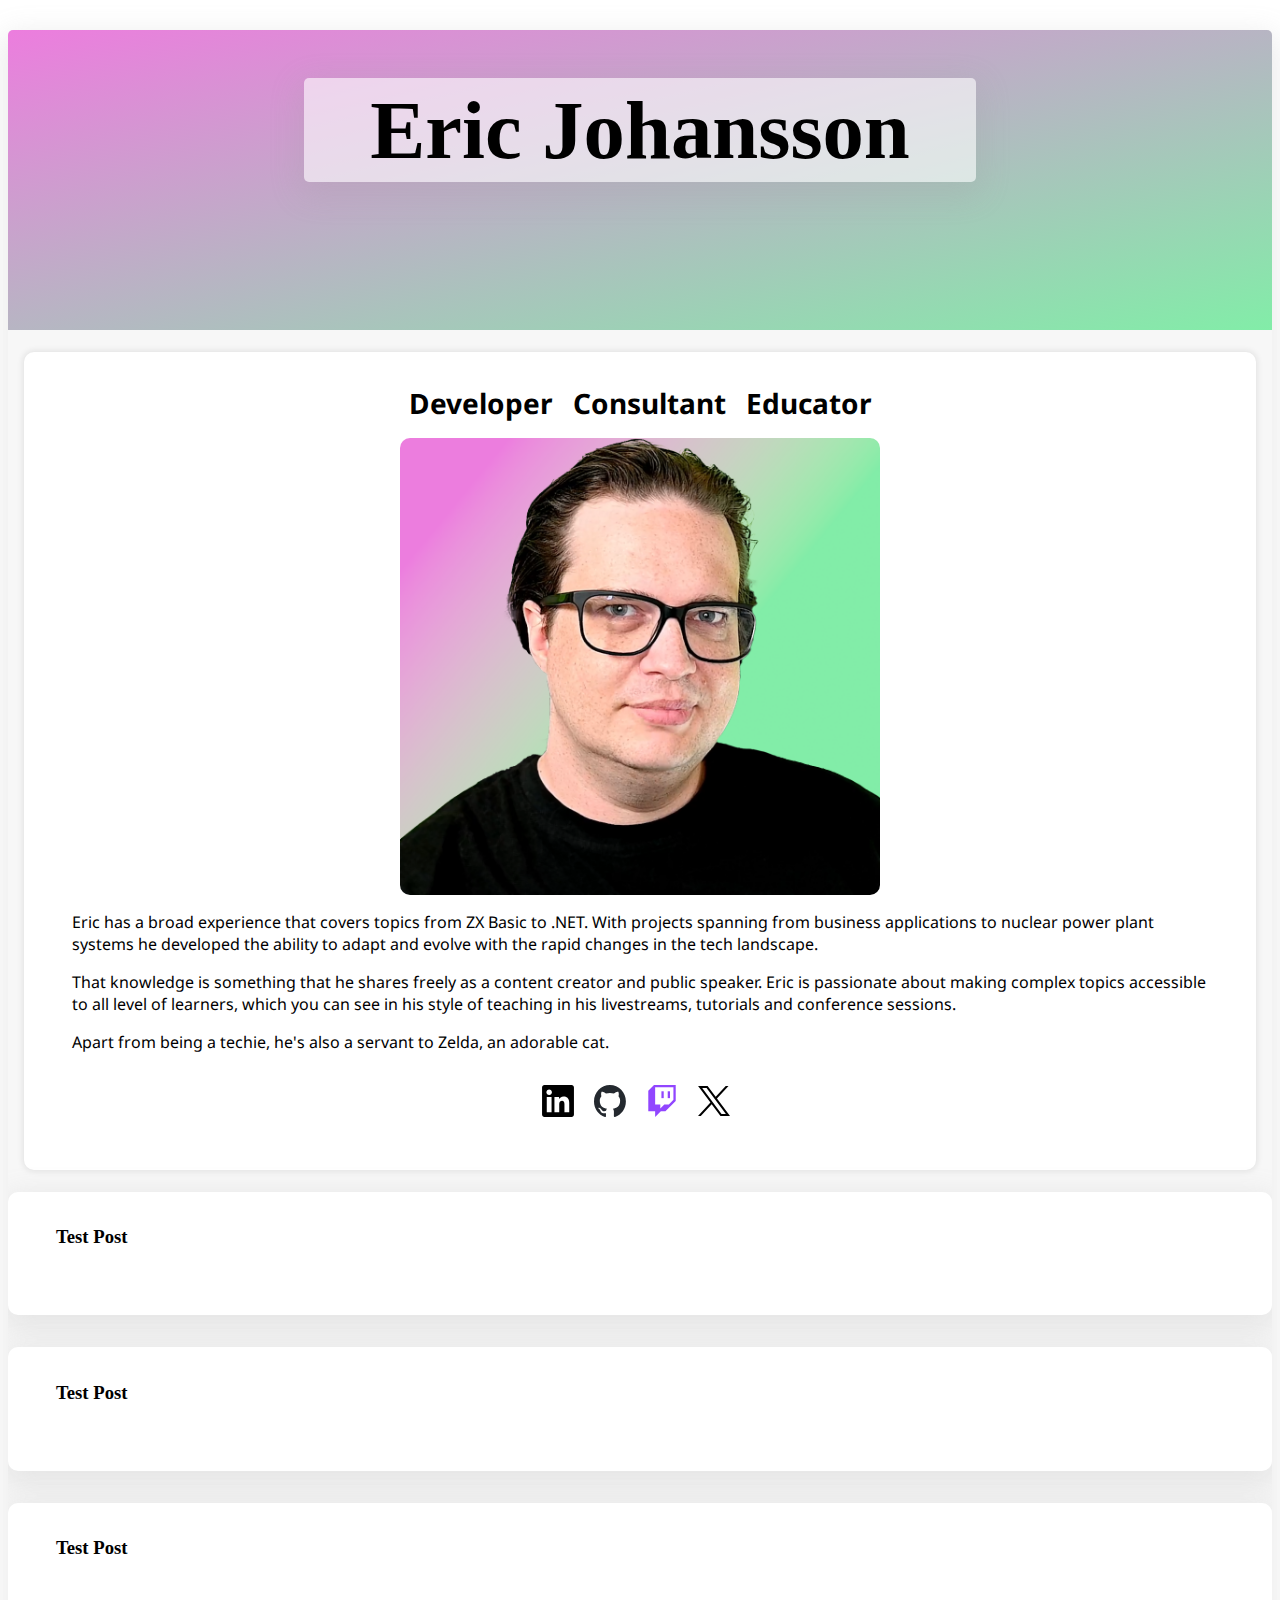
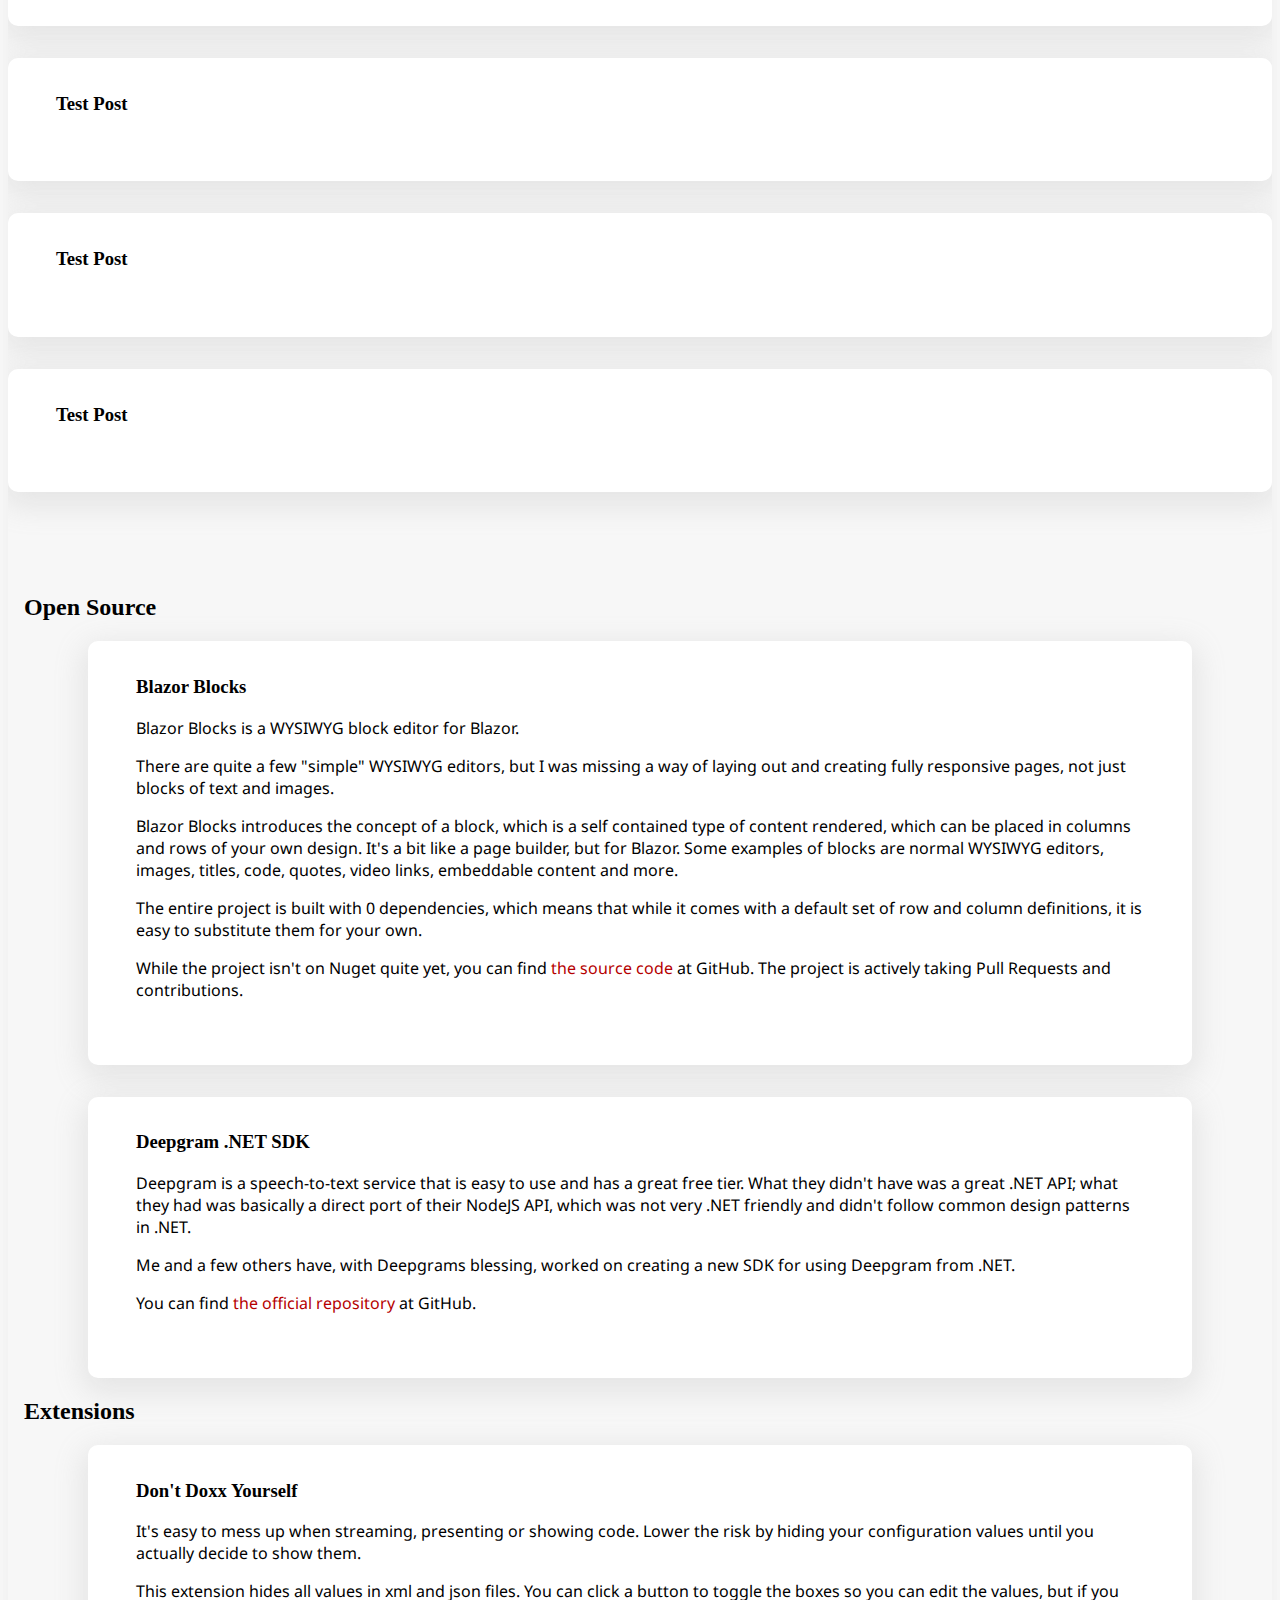
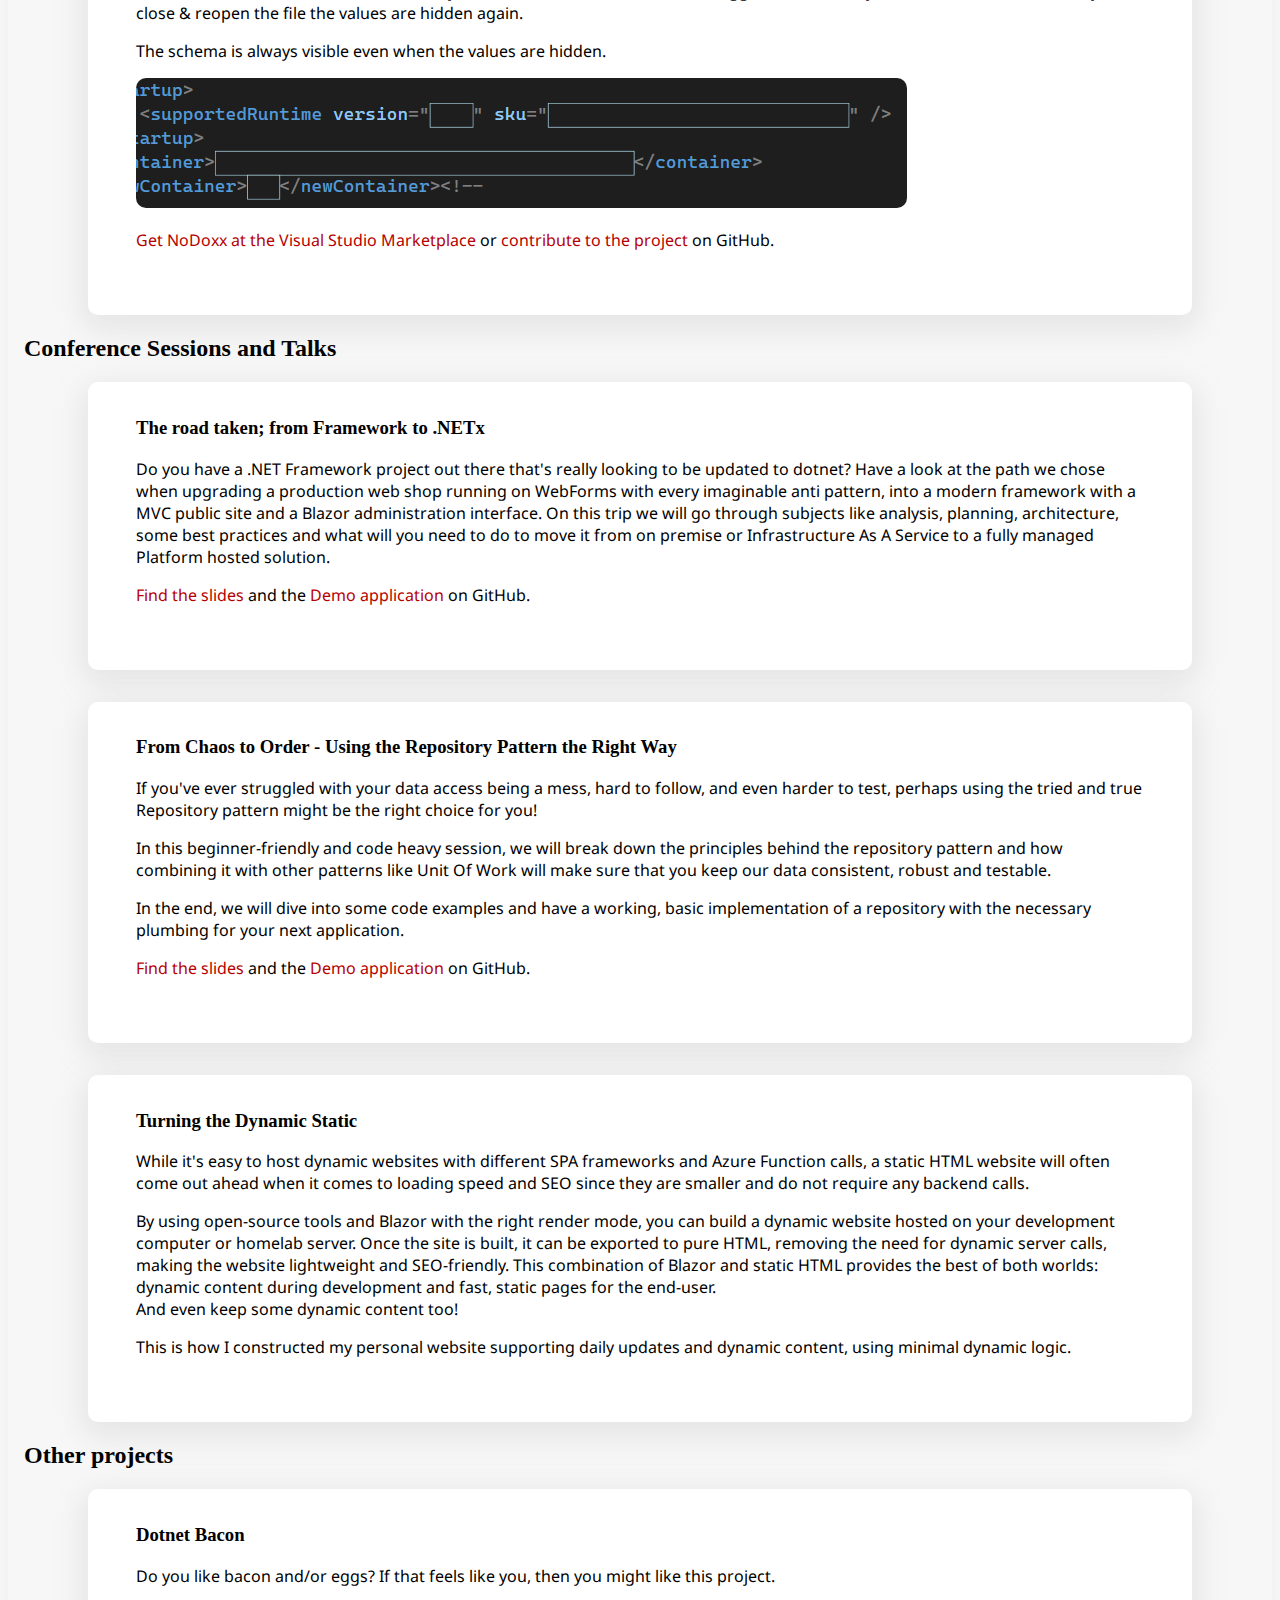
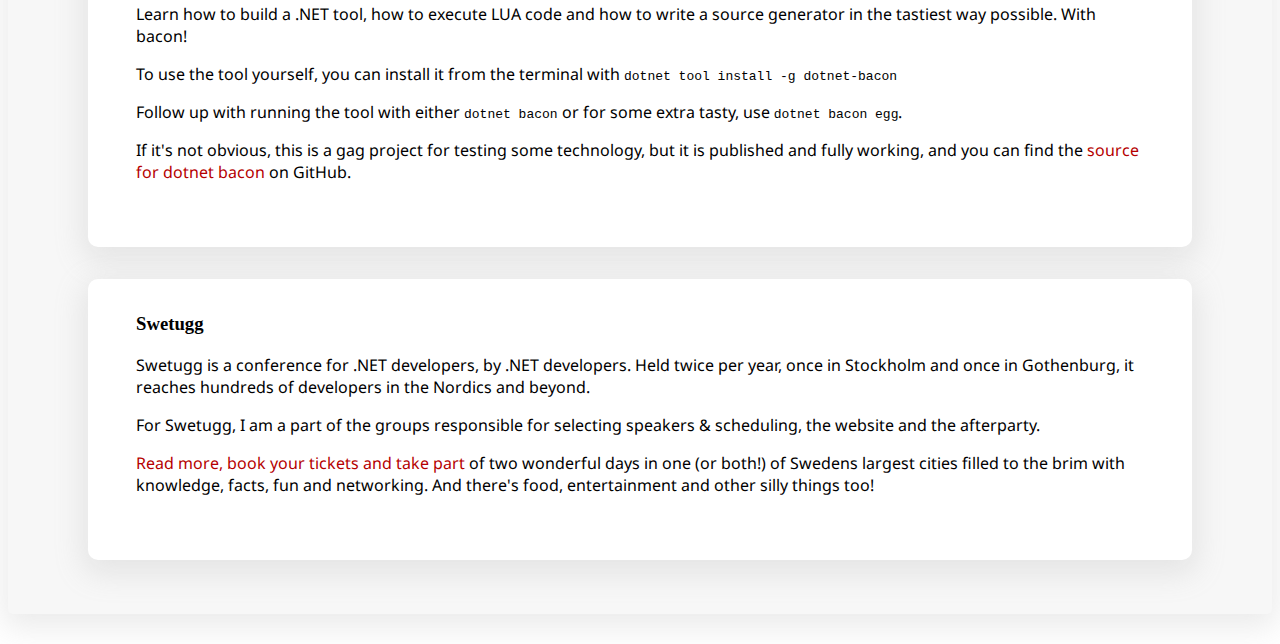
<file: index.html>
<!DOCTYPE html>
<html lang="en"><head><meta charset="utf-8">
    <meta name="viewport" content="width=device-width, initial-scale=1.0">
    
    
    
    <link rel="stylesheet" href="EricJohansson-SSR.styles.css">
    <link rel="stylesheet" href="css/style.css">
    <link rel="icon" type="image/png" href="favicon.ico">
    <title>Home</title></head>

<body><div id="fullContainer" b-j6uqp29po2><header b-j6uqp29po2><h1 id="head" b-j6uqp29po2>Eric Johansson</h1></header>

    
    
<header id="showcase"><section class="box presentation"><ul id="titles"><li>Developer</li>
            <li>Consultant</li>
            <li>Educator</li></ul>
        <img class="profileImage" src="/img/Profile.png" alt="Eric Johansson" title="Eric Johansson">
        
        <p>
            Eric has a broad experience that covers topics from ZX Basic to .NET.
            With projects spanning from business applications to nuclear power plant systems he developed the ability
            to adapt and evolve with the rapid changes in the tech landscape.
            </p><p>
            That knowledge is something that he shares freely as a content creator and public speaker.
            Eric is passionate about making complex topics accessible to all level of learners, which you can see in his style of teaching in his livestreams,
            tutorials and conference sessions.
            </p><p>
            Apart from being a techie, he's also a servant to Zelda, an adorable cat.
        </p>
        <ul id="socials"><li><a target="_blank" href="https://www.linkedin.com/in/eric-r-johansson/"><img src="/img/logos/LinkedIn.svg" alt="LinkedIn"></a></li>
            <li><a target="_blank" href="https://www.github.com/thindaltv"><img src="/img/logos/Github-Octocat.svg" alt="Github"></a></li>
            <li><a target="_blank" href="https://www.twitch.tv/thindal"><img src="/img/logos/Twitch.svg" alt="Twitch"></a></li>
            <li><a target="_blank" href="https://www.twitter.com/ericjohansson/"><img src="/img/logos/Twitter-X.svg" alt="X/Twitter"></a></li></ul></section>
    <section class="image"><ul id="awards"><li><a target="_blank" href="https://www.telerik.com/"><img src="/img/logos/Telerik_Champion.svg" alt="Telerik Champion" title="Telerik Champion"></a></li></ul></section></header><div class="box"><h3>Test Post</h3>
    </div><div class="box"><h3>Test Post</h3>
    </div><div class="box"><h3>Test Post</h3>
    </div><div class="box"><h3>Test Post</h3>
    </div><div class="box"><h3>Test Post</h3>
    </div><div class="box"><h3>Test Post</h3>
    </div>&nbsp;
<footer><aside id="contributions"><h2>Open Source</h2>
        <div class="box"><h3>Blazor Blocks</h3>
            <p>
                Blazor Blocks is a WYSIWYG block editor for Blazor.
            </p>
            <p>
                There are quite a few "simple" WYSIWYG editors, but I was missing a way of laying out and creating fully responsive pages,
                not just blocks of text and images.
            </p>
            <p>
                Blazor Blocks introduces the concept of a block, which is a self contained type of content rendered,
                which can be placed in columns and rows of your own design. It's a bit like a page builder, but for Blazor.
                Some examples of blocks are normal WYSIWYG editors, images, titles, code, quotes, video links, embeddable content and more.
            </p>
            <p>
                The entire project is built with 0 dependencies, which means that while it comes with a default set of row and column
                definitions, it is easy to substitute them for your own.
            </p>
            <p>
                While the project isn't on Nuget quite yet, you can find <a href="https://github.com/thindaltv/blazorblocks">the source code</a> at GitHub.
                The project is actively taking Pull Requests and contributions.
            </p></div>
        <div class="box"><h3>Deepgram .NET SDK</h3>
            <p>
                Deepgram is a speech-to-text service that is easy to use and has a great free tier.
                What they didn't have was a great .NET API; what they had was basically a direct port of their NodeJS API,
                which was not very .NET friendly and didn't follow common design patterns in .NET.
            </p>
            <p>
                Me and a few others have, with Deepgrams blessing, worked on creating a new SDK for using Deepgram from .NET.
            </p>
            <p>You can find <a href="https://github.com/deepgram/deepgram-dotnet-sdk">the official repository</a> at GitHub.</p></div>
        <h2>Extensions</h2>
        <div class="box"><h3>Don't Doxx Yourself</h3>
            <p>
                It's easy to mess up when streaming, presenting or showing code.
                Lower the risk by hiding your configuration values until you actually decide to show them.
            </p>
            <p>
                This extension hides all values in xml and json files.
                You can click a button to toggle the boxes so you can edit the values,
                but if you close & reopen the file the values are hidden again.
            </p>
            <p>The schema is always visible even when the values are hidden.</p>
            <img src="/layout/img/contributions/noDoxx.png" alt="Example showing what Don't Doxx Yourself looks like" title="Example showing what Don't Doxx Yourself looks like">
            <p><a href="https://marketplace.visualstudio.com/items?itemName=Thindal.NoDoxx">Get NoDoxx at the Visual Studio Marketplace</a>
                or <a href="https://github.com/thindaltv/nodoxx">contribute to the project</a> on GitHub.
            </p></div>
        <h2>Conference Sessions and Talks</h2>
        <div class="box"><h3>The road taken; from Framework to .NETx</h3>
            <p>
                Do you have a .NET Framework project out there that's really looking to be updated to dotnet?
                Have a look at the path we chose when upgrading a production web shop running on WebForms with
                every imaginable anti pattern, into a modern framework with a MVC public site and a Blazor administration interface.
                On this trip we will go through subjects like analysis, planning, architecture, some best practices and what will you
                need to do to move it from on premise or Infrastructure As A Service to a fully managed Platform hosted solution.
            </p>
            <p><a href="https://github.com/ThindalTV/RoadTaken_FrameworkToNet_Demo/blob/main/presentation/Slides.pdf">Find the slides</a>
                and the <a href="https://github.com/ThindalTV/RoadTaken_FrameworkToNet_Demo/tree/main/src">Demo application</a> on GitHub.
            </p></div>

        <div class="box"><h3>From Chaos to Order - Using the Repository Pattern the Right Way</h3>
            <p>
                If you've ever struggled with your data access being a mess, hard to follow, and even harder to test,
                perhaps using the tried and true Repository pattern might be the right choice for you!
            </p>
            <p>
                In this beginner-friendly and code heavy session, we will break down the principles behind the repository
                pattern and how combining it with other patterns like Unit Of Work will make sure that you keep our data consistent, robust and testable.
            </p>
            <p>
                In the end, we will dive into some code examples and have a working, basic implementation of a repository
                with the necessary plumbing for your next application.
            </p>
            <p><a href="https://github.com/ThindalTV/Sessions-Chaos_To_Order_Repositories/blob/main/presentation/Slides.pdf">Find the slides</a>
                and the <a href="https://github.com/ThindalTV/Sessions-Chaos_To_Order_Repositories/tree/main/src">Demo application</a> on GitHub.
            </p></div>
        <div class="box"><h3>Turning the Dynamic Static</h3>
            <p>
                While it's easy to host dynamic websites with different SPA frameworks and Azure Function calls,
                a static HTML website will often come out ahead when it comes to loading speed and SEO since they are
                smaller and do not require any backend calls.
            </p>
            <p>
                By using open-source tools and Blazor with the right render mode, you can build a dynamic website hosted
                on your development computer or homelab server. Once the site is built, it can be exported to pure HTML,
                removing the need for dynamic server calls, making the website lightweight and SEO-friendly.
                This combination of Blazor and static HTML provides the best of both worlds: dynamic content during development and fast,
                static pages for the end-user.<br>
                And even keep some dynamic content too!
            </p>
            <p>
                This is how I constructed my personal website supporting daily updates and dynamic content, using minimal dynamic logic.
            </p></div>
        <h2>Other projects</h2>
        <div class="box"><h3>Dotnet Bacon</h3>
            <p>
                Do you like bacon and/or eggs? If that feels like you, then you might like this project.
            </p>
            <p>Learn how to build a .NET tool, how to execute LUA code and how to write a source generator in the tastiest way possible. With bacon!</p>
            <p>
                To use the tool yourself, you can install it from the terminal with
                <code>dotnet tool install -g dotnet-bacon</code></p>
            <p>
                Follow up with running the tool with either <code>dotnet bacon</code> or for some extra tasty,
                use <code>dotnet bacon egg</code>.
            </p>
            <p>
                If it's not obvious, this is a gag project for testing some technology, but it is published and fully working,
                and you can find the <a href="https://github.com/ThindalTV/Dotnet.Bacon">source for dotnet bacon</a> on GitHub.
            </p></div>
        <div class="box"><h3>Swetugg</h3>
            <p>
                Swetugg is a conference for .NET developers, by .NET developers. Held twice per year, once in Stockholm
                and once in Gothenburg, it reaches hundreds of developers in the Nordics and beyond.
            </p>
            <p>
                For Swetugg, I am a part of the groups responsible for selecting speakers &amp; scheduling, the website and the afterparty.
            </p>
            <p><a href="https://www.swetugg.se">Read more, book your tickets and take part</a> of two wonderful days in one (or both!) of Swedens largest cities
                filled to the brim with knowledge, facts, fun and networking. And there's food, entertainment and other silly things too!
            </p></div></aside></footer>
    <br b-j6uqp29po2>
    </div>
        
    <script src="_framework/blazor.web.js"></script></body></html><!--Blazor-Server-Component-State:CfDJ8ALMZ4c1B1ZHjr/8y9RRr/cjbi1YqkXCV14iCVpXfW+9xOFNQ4VU47J3i1zzT81L9auEWNDsITgEm/6izxAPTYBuwCfjBWIlcN8OCO/9eFs/VBiVmqTJo3K38/F/LSXONi0n36t/CmixC4J0dTXMcEWePlOJA9+gU95rZrzD4mkH9E7rRXOOH8BYRwdK61L0mJpmIZbo49IO2qqSDvUddbRNYBScpLTtEjcfbUS/[base64]/JqzECFnGuSfAy9zxLE5e22Zk7VKYLFhP5WUIdjjt0--><!--Blazor-WebAssembly-Component-State:[base64]-->
</file>
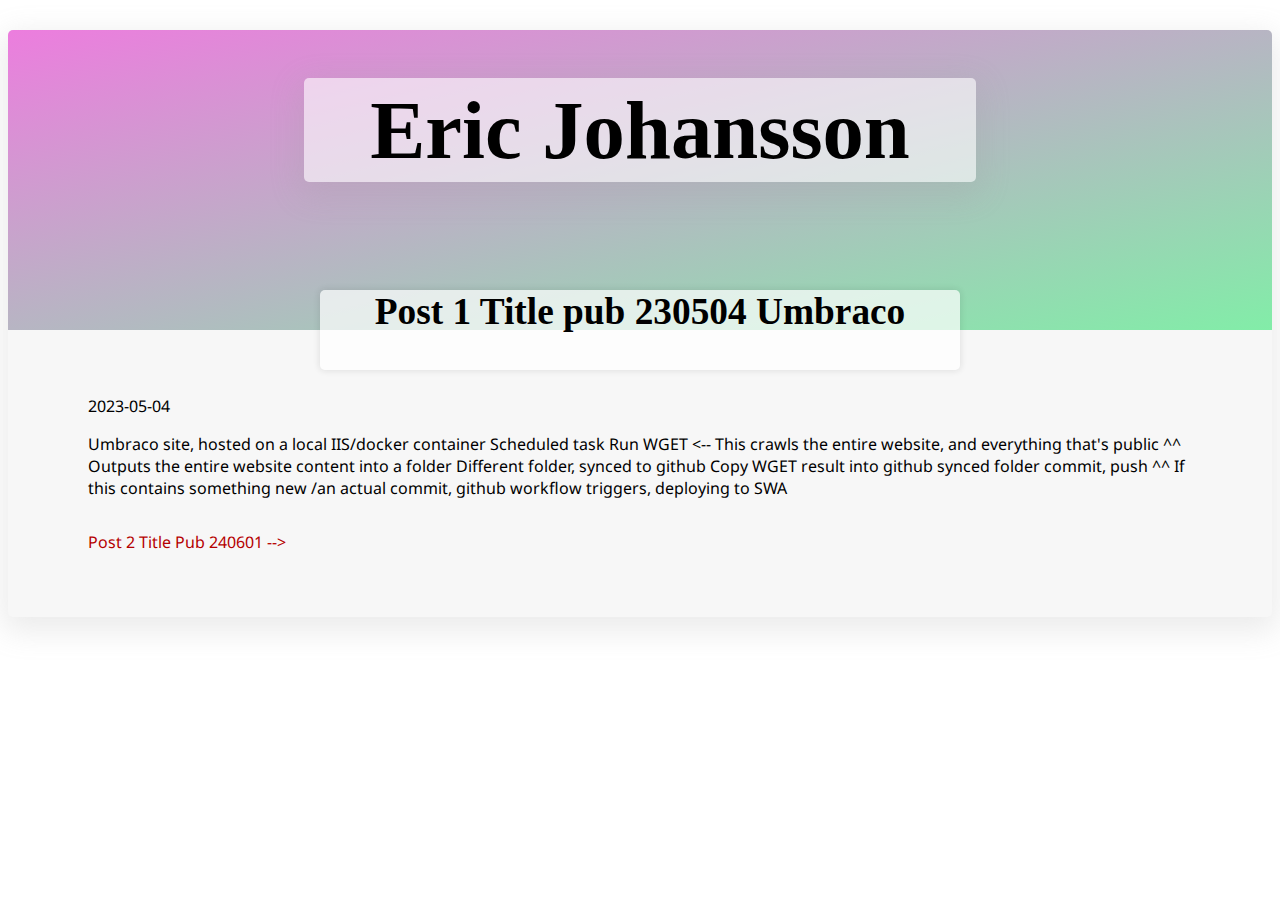
<file: blog/2023/post1-5/index.html>
<!DOCTYPE html>
<html lang="en">
<head>
<meta charset="utf-8" />
<meta name="viewport" content="width=device-width, initial-scale=1.0" />
<base href="/" />

<link rel="stylesheet" href="/css/style.css" />
<link rel="stylesheet" href="/plugins/highlightjs/styles/github-dark.min.css" />
<link rel="icon" type="image/png" href="favicon.ico" />
<title>Eric Johansson</title>
</head>
<body>
<div id="fullContainer">
<header>
        <h1 id="head"><a href="/">Eric Johansson</a></h1>
</header>



<h1 id="title">Post 1 Title pub 230504 Umbraco</h1>

<article id="blogContent">
    <p>2023-05-04</p>
    
    Umbraco site, hosted on a local IIS/docker container
    Scheduled task
    Run WGET <-- This crawls the entire website, and everything that's public
                 ^^ Outputs the entire website content into a folder
                 Different folder, synced to github
                 Copy WGET result into github synced folder
                 commit, push
                 ^^
                 If this contains something new /an actual commit, github workflow triggers, deploying to SWA
</article>

<div id="blogNavigation">
        <a href="/blog/2024/post1-1/">Post 2 Title Pub 240601 --&gt;</a>
</div>


</div>
<script src="/plugins/highlightjs/highlight.min.js"></script>
<script>hljs.highlightAll();</script>
</body>
</html>
</file>
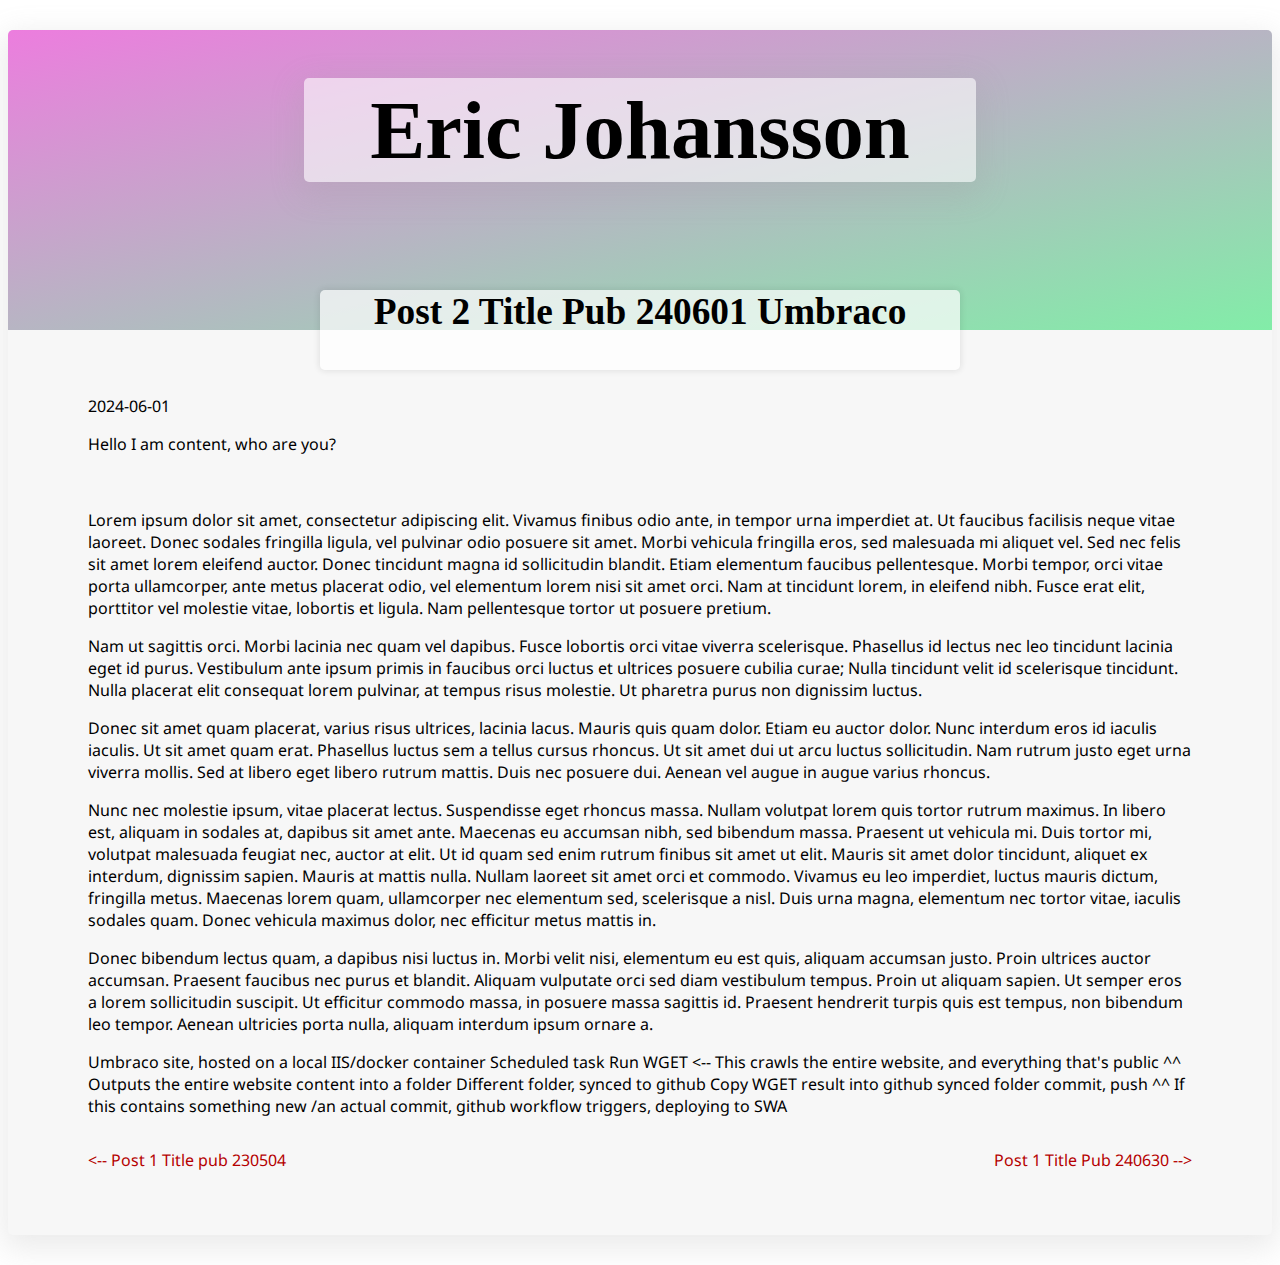
<file: blog/2024/post1-1/index.html>
<!DOCTYPE html>
<html lang="en">
<head>
<meta charset="utf-8" />
<meta name="viewport" content="width=device-width, initial-scale=1.0" />
<base href="/" />

<link rel="stylesheet" href="/css/style.css" />
<link rel="stylesheet" href="/plugins/highlightjs/styles/github-dark.min.css" />
<link rel="icon" type="image/png" href="favicon.ico" />
<title>Eric Johansson</title>
</head>
<body>
<div id="fullContainer">
<header>
        <h1 id="head"><a href="/">Eric Johansson</a></h1>
</header>



<h1 id="title">Post 2 Title Pub 240601 Umbraco</h1>

<article id="blogContent">
    <p>2024-06-01</p>
    <p>Hello I am content, who are you?</p>
<p>&nbsp;</p>
<p>Lorem ipsum dolor sit amet, consectetur adipiscing elit. Vivamus finibus odio ante, in tempor urna imperdiet at. Ut faucibus facilisis neque vitae laoreet. Donec sodales fringilla ligula, vel pulvinar odio posuere sit amet. Morbi vehicula fringilla eros, sed malesuada mi aliquet vel. Sed nec felis sit amet lorem eleifend auctor. Donec tincidunt magna id sollicitudin blandit. Etiam elementum faucibus pellentesque. Morbi tempor, orci vitae porta ullamcorper, ante metus placerat odio, vel elementum lorem nisi sit amet orci. Nam at tincidunt lorem, in eleifend nibh. Fusce erat elit, porttitor vel molestie vitae, lobortis et ligula. Nam pellentesque tortor ut posuere pretium.</p>
<p>Nam ut sagittis orci. Morbi lacinia nec quam vel dapibus. Fusce lobortis orci vitae viverra scelerisque. Phasellus id lectus nec leo tincidunt lacinia eget id purus. Vestibulum ante ipsum primis in faucibus orci luctus et ultrices posuere cubilia curae; Nulla tincidunt velit id scelerisque tincidunt. Nulla placerat elit consequat lorem pulvinar, at tempus risus molestie. Ut pharetra purus non dignissim luctus.</p>
<p>Donec sit amet quam placerat, varius risus ultrices, lacinia lacus. Mauris quis quam dolor. Etiam eu auctor dolor. Nunc interdum eros id iaculis iaculis. Ut sit amet quam erat. Phasellus luctus sem a tellus cursus rhoncus. Ut sit amet dui ut arcu luctus sollicitudin. Nam rutrum justo eget urna viverra mollis. Sed at libero eget libero rutrum mattis. Duis nec posuere dui. Aenean vel augue in augue varius rhoncus.</p>
<p>Nunc nec molestie ipsum, vitae placerat lectus. Suspendisse eget rhoncus massa. Nullam volutpat lorem quis tortor rutrum maximus. In libero est, aliquam in sodales at, dapibus sit amet ante. Maecenas eu accumsan nibh, sed bibendum massa. Praesent ut vehicula mi. Duis tortor mi, volutpat malesuada feugiat nec, auctor at elit. Ut id quam sed enim rutrum finibus sit amet ut elit. Mauris sit amet dolor tincidunt, aliquet ex interdum, dignissim sapien. Mauris at mattis nulla. Nullam laoreet sit amet orci et commodo. Vivamus eu leo imperdiet, luctus mauris dictum, fringilla metus. Maecenas lorem quam, ullamcorper nec elementum sed, scelerisque a nisl. Duis urna magna, elementum nec tortor vitae, iaculis sodales quam. Donec vehicula maximus dolor, nec efficitur metus mattis in.</p>
<p>Donec bibendum lectus quam, a dapibus nisi luctus in. Morbi velit nisi, elementum eu est quis, aliquam accumsan justo. Proin ultrices auctor accumsan. Praesent faucibus nec purus et blandit. Aliquam vulputate orci sed diam vestibulum tempus. Proin ut aliquam sapien. Ut semper eros a lorem sollicitudin suscipit. Ut efficitur commodo massa, in posuere massa sagittis id. Praesent hendrerit turpis quis est tempus, non bibendum leo tempor. Aenean ultricies porta nulla, aliquam interdum ipsum ornare a.</p>
    Umbraco site, hosted on a local IIS/docker container
    Scheduled task
    Run WGET <-- This crawls the entire website, and everything that's public
                 ^^ Outputs the entire website content into a folder
                 Different folder, synced to github
                 Copy WGET result into github synced folder
                 commit, push
                 ^^
                 If this contains something new /an actual commit, github workflow triggers, deploying to SWA
</article>

<div id="blogNavigation">
        <a href="/blog/2023/post1-5/">&lt;-- Post 1 Title pub 230504</a>
        <a href="/blog/2024/post1/">Post 1 Title Pub 240630 --&gt;</a>
</div>


</div>
<script src="/plugins/highlightjs/highlight.min.js"></script>
<script>hljs.highlightAll();</script>
</body>
</html>
</file>
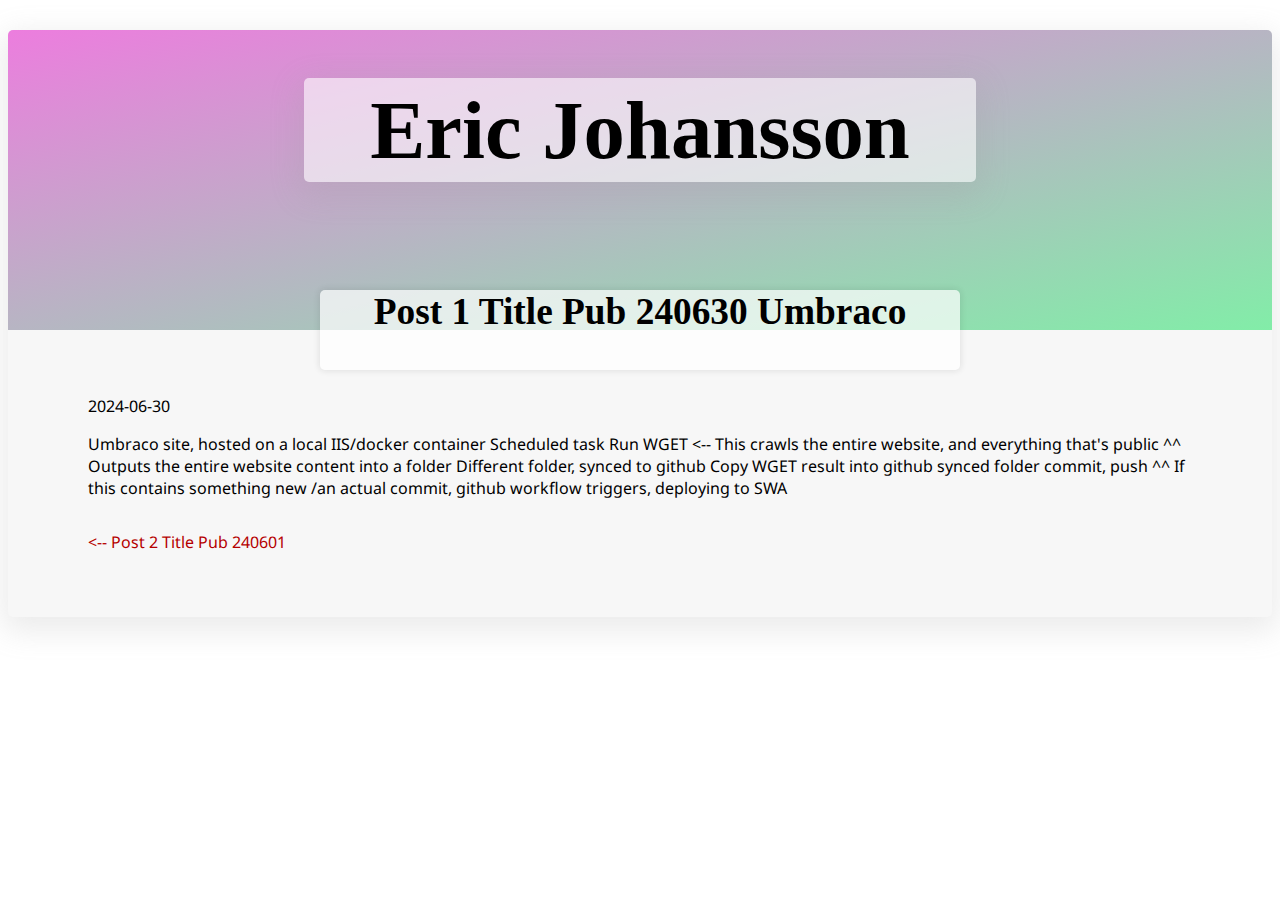
<file: blog/2024/post1/index.html>
<!DOCTYPE html>
<html lang="en">
<head>
<meta charset="utf-8" />
<meta name="viewport" content="width=device-width, initial-scale=1.0" />
<base href="/" />

<link rel="stylesheet" href="/css/style.css" />
<link rel="stylesheet" href="/plugins/highlightjs/styles/github-dark.min.css" />
<link rel="icon" type="image/png" href="favicon.ico" />
<title>Eric Johansson</title>
</head>
<body>
<div id="fullContainer">
<header>
        <h1 id="head"><a href="/">Eric Johansson</a></h1>
</header>



<h1 id="title">Post 1 Title Pub 240630 Umbraco</h1>

<article id="blogContent">
    <p>2024-06-30</p>
    
    Umbraco site, hosted on a local IIS/docker container
    Scheduled task
    Run WGET <-- This crawls the entire website, and everything that's public
                 ^^ Outputs the entire website content into a folder
                 Different folder, synced to github
                 Copy WGET result into github synced folder
                 commit, push
                 ^^
                 If this contains something new /an actual commit, github workflow triggers, deploying to SWA
</article>

<div id="blogNavigation">
        <a href="/blog/2024/post1-1/">&lt;-- Post 2 Title Pub 240601</a>
</div>


</div>
<script src="/plugins/highlightjs/highlight.min.js"></script>
<script>hljs.highlightAll();</script>
</body>
</html>
</file>
<file: EricJohansson-SSR.styles.css>
/* _content/EricJohansson-SSR/Layout/MainLayout.razor.rz.scp.css */
.page[b-j6uqp29po2] {
    position: relative;
    display: flex;
    flex-direction: column;
}

main[b-j6uqp29po2] {
    flex: 1;
}

.sidebar[b-j6uqp29po2] {
    background-image: linear-gradient(180deg, rgb(5, 39, 103) 0%, #3a0647 70%);
}

.top-row[b-j6uqp29po2] {
    background-color: #f7f7f7;
    border-bottom: 1px solid #d6d5d5;
    justify-content: flex-end;
    height: 3.5rem;
    display: flex;
    align-items: center;
}

    .top-row[b-j6uqp29po2]  a, .top-row[b-j6uqp29po2]  .btn-link {
        white-space: nowrap;
        margin-left: 1.5rem;
        text-decoration: none;
    }

    .top-row[b-j6uqp29po2]  a:hover, .top-row[b-j6uqp29po2]  .btn-link:hover {
        text-decoration: underline;
    }

    .top-row[b-j6uqp29po2]  a:first-child {
        overflow: hidden;
        text-overflow: ellipsis;
    }

@media (max-width: 640.98px) {
    .top-row[b-j6uqp29po2] {
        justify-content: space-between;
    }

    .top-row[b-j6uqp29po2]  a, .top-row[b-j6uqp29po2]  .btn-link {
        margin-left: 0;
    }
}

@media (min-width: 641px) {
    .page[b-j6uqp29po2] {
        flex-direction: row;
    }

    .sidebar[b-j6uqp29po2] {
        width: 250px;
        height: 100vh;
        position: sticky;
        top: 0;
    }

    .top-row[b-j6uqp29po2] {
        position: sticky;
        top: 0;
        z-index: 1;
    }

    .top-row.auth[b-j6uqp29po2]  a:first-child {
        flex: 1;
        text-align: right;
        width: 0;
    }

    .top-row[b-j6uqp29po2], article[b-j6uqp29po2] {
        padding-left: 2rem !important;
        padding-right: 1.5rem !important;
    }
}

#blazor-error-ui[b-j6uqp29po2] {
    background: lightyellow;
    bottom: 0;
    box-shadow: 0 -1px 2px rgba(0, 0, 0, 0.2);
    display: none;
    left: 0;
    padding: 0.6rem 1.25rem 0.7rem 1.25rem;
    position: fixed;
    width: 100%;
    z-index: 1000;
}

    #blazor-error-ui .dismiss[b-j6uqp29po2] {
        cursor: pointer;
        position: absolute;
        right: 0.75rem;
        top: 0.5rem;
    }
/* _content/EricJohansson-SSR/Layout/NavMenu.razor.rz.scp.css */
.navbar-toggler[b-cz7v8k2ajz] {
    appearance: none;
    cursor: pointer;
    width: 3.5rem;
    height: 2.5rem;
    color: white;
    position: absolute;
    top: 0.5rem;
    right: 1rem;
    border: 1px solid rgba(255, 255, 255, 0.1);
    background: url("data:image/svg+xml,%3csvg xmlns='http://www.w3.org/2000/svg' viewBox='0 0 30 30'%3e%3cpath stroke='rgba%28255, 255, 255, 0.55%29' stroke-linecap='round' stroke-miterlimit='10' stroke-width='2' d='M4 7h22M4 15h22M4 23h22'/%3e%3c/svg%3e") no-repeat center/1.75rem rgba(255, 255, 255, 0.1);
}

.navbar-toggler:checked[b-cz7v8k2ajz] {
    background-color: rgba(255, 255, 255, 0.5);
}

.top-row[b-cz7v8k2ajz] {
    height: 3.5rem;
    background-color: rgba(0,0,0,0.4);
}

.navbar-brand[b-cz7v8k2ajz] {
    font-size: 1.1rem;
}

.bi[b-cz7v8k2ajz] {
    display: inline-block;
    position: relative;
    width: 1.25rem;
    height: 1.25rem;
    margin-right: 0.75rem;
    top: -1px;
    background-size: cover;
}

.bi-house-door-fill-nav-menu[b-cz7v8k2ajz] {
    background-image: url("data:image/svg+xml,%3Csvg xmlns='http://www.w3.org/2000/svg' width='16' height='16' fill='white' class='bi bi-house-door-fill' viewBox='0 0 16 16'%3E%3Cpath d='M6.5 14.5v-3.505c0-.245.25-.495.5-.495h2c.25 0 .5.25.5.5v3.5a.5.5 0 0 0 .5.5h4a.5.5 0 0 0 .5-.5v-7a.5.5 0 0 0-.146-.354L13 5.793V2.5a.5.5 0 0 0-.5-.5h-1a.5.5 0 0 0-.5.5v1.293L8.354 1.146a.5.5 0 0 0-.708 0l-6 6A.5.5 0 0 0 1.5 7.5v7a.5.5 0 0 0 .5.5h4a.5.5 0 0 0 .5-.5Z'/%3E%3C/svg%3E");
}

.bi-plus-square-fill-nav-menu[b-cz7v8k2ajz] {
    background-image: url("data:image/svg+xml,%3Csvg xmlns='http://www.w3.org/2000/svg' width='16' height='16' fill='white' class='bi bi-plus-square-fill' viewBox='0 0 16 16'%3E%3Cpath d='M2 0a2 2 0 0 0-2 2v12a2 2 0 0 0 2 2h12a2 2 0 0 0 2-2V2a2 2 0 0 0-2-2H2zm6.5 4.5v3h3a.5.5 0 0 1 0 1h-3v3a.5.5 0 0 1-1 0v-3h-3a.5.5 0 0 1 0-1h3v-3a.5.5 0 0 1 1 0z'/%3E%3C/svg%3E");
}

.bi-list-nested-nav-menu[b-cz7v8k2ajz] {
    background-image: url("data:image/svg+xml,%3Csvg xmlns='http://www.w3.org/2000/svg' width='16' height='16' fill='white' class='bi bi-list-nested' viewBox='0 0 16 16'%3E%3Cpath fill-rule='evenodd' d='M4.5 11.5A.5.5 0 0 1 5 11h10a.5.5 0 0 1 0 1H5a.5.5 0 0 1-.5-.5zm-2-4A.5.5 0 0 1 3 7h10a.5.5 0 0 1 0 1H3a.5.5 0 0 1-.5-.5zm-2-4A.5.5 0 0 1 1 3h10a.5.5 0 0 1 0 1H1a.5.5 0 0 1-.5-.5z'/%3E%3C/svg%3E");
}

.nav-item[b-cz7v8k2ajz] {
    font-size: 0.9rem;
    padding-bottom: 0.5rem;
}

    .nav-item:first-of-type[b-cz7v8k2ajz] {
        padding-top: 1rem;
    }

    .nav-item:last-of-type[b-cz7v8k2ajz] {
        padding-bottom: 1rem;
    }

    .nav-item[b-cz7v8k2ajz]  .nav-link {
        color: #d7d7d7;
        background: none;
        border: none;
        border-radius: 4px;
        height: 3rem;
        display: flex;
        align-items: center;
        line-height: 3rem;
        width: 100%;
    }

.nav-item[b-cz7v8k2ajz]  a.active {
    background-color: rgba(255,255,255,0.37);
    color: white;
}

.nav-item[b-cz7v8k2ajz]  .nav-link:hover {
    background-color: rgba(255,255,255,0.1);
    color: white;
}

.nav-scrollable[b-cz7v8k2ajz] {
    display: none;
}

.navbar-toggler:checked ~ .nav-scrollable[b-cz7v8k2ajz] {
    display: block;
}

@media (min-width: 641px) {
    .navbar-toggler[b-cz7v8k2ajz] {
        display: none;
    }

    .nav-scrollable[b-cz7v8k2ajz] {
        /* Never collapse the sidebar for wide screens */
        display: block;

        /* Allow sidebar to scroll for tall menus */
        height: calc(100vh - 3.5rem);
        overflow-y: auto;
    }
}
</file>
<file: css/style.css>
@import url('https://fonts.googleapis.com/css2?family=Noto+Sans:ital,wght@0,100..900;1,100..900&display=swap');

/*@media (prefers-color-scheme: dark) {
    :root {
        --main-accent-color: #FF0000;
        --secondary-accent-color: #FFA07A;
        --background-color: #000;
        --container-background-color: #333;
        --box-shadow: 0 9px 30px 5px rgba(256, 256, 256, 0.2);
        --header-gradient: linear-gradient(to bottom right, #6B3E9D, #ba9ffb);
    }
}*/


/*@media (prefers-color-scheme: light) {*/
:root {
    --main-accent-color: #B50000;
    --secondary-accent-color: #D56D57;
    --background-color: #FFF;
    --container-background-color: #f7f7f7;
    --box-shadow: 0 9px 30px 5px rgba(153, 153, 153, 0.2);
    --header-gradient: linear-gradient(to bottom right, #ec7dde, #82eda8);
}
/*}*/

:root {
    /*--main-accent-color: #FD856A;*/

    --side-margin: 10rem;
}

html, body {
    font-family: 'Noto Sans', sans-serif;
    background-color: var(--background-color);
}

h1, h2, h3, h4, h5 {
    font-family: 'Roboto';
    font-weight: 800;
}

#content {
    display: grid;
    grid-template-columns: 1fr 1fr;
    grid-column-gap: 1rem;
    margin-top: 5rem;
}

    #content > div > section, .box {
        background-color: #FFF;
        border-radius: 10px;
        box-shadow: var(--box-shadow);
        position: relative;
        padding: 1rem 3rem 3rem 3rem;
    }

a {
    text-decoration: none;
    color: var(--main-accent-color);
}

#head a {
    color: #000;
}

.box + .box {
    margin-top: 2rem !important;
}

#fullContainer {
    margin: 30px auto;
    border-radius: 5px;
    box-shadow: var(--box-shadow);
    width: 1600px;
    overflow: hidden;
    padding-bottom: 2rem;
    background-color: var(--container-background-color);
}



img {
    max-width: 100%;
    border-radius: 10px;
}

header {
    background-image: var(--header-gradient);
    justify-content: center;
    min-height: 300px;
    display: flex;
}

#head {
    background-color: rgba(255, 255, 255, 0.6);
    width: 40rem;
    height: 6.5rem;
    margin-top: 3rem;
    margin-left: 1rem;
    margin-right: 1rem;
    padding-left: 1rem;
    padding-right: 1rem;
    border-radius: 5px;
    box-shadow: 0 9px 30px 5px rgba(153, 153, 153, 0.2);
    text-align: center;
    font-size: 62pt;
    line-height: 6.5rem;
    overflow: hidden;
}

main {
    margin-left: 5rem;
    margin-right: 5rem;
    margin-top: 3rem;
    margin-bottom: 2rem;
}

#headContent {
    width: 960px;
    min-height: 720px;
    padding-bottom: 2rem;
}

article#blogContent {
    margin-left: 5rem;
    margin-right: 5rem;
}

div#blogNavigation {
    margin-left: 5rem;
    margin-right: 5rem;
    margin-top: 2rem;
    margin-bottom: 2rem;
    display: flex;
    justify-content: space-between;
}

/*#blogNavigation a:first-child {
    float: left;
}

#blogNavigation a:last-child {
    float: right;
}*/

#title {
    text-align: center;
    margin-top: -2.5rem;
    background-color: rgba(255, 255, 255, 0.7);
    border-radius: 5px;
    box-shadow: 0 0 6px 1px rgba(34, 34, 34, 0.1);
    margin-left: auto;
    margin-right: auto;
    min-height: 5rem;
    width: 40rem;
    font-size: 28pt;
}

/* Hero banner */
#showcase {
    display: grid;
    grid-template-columns: 1fr 1fr;
    grid-column-gap: 20rem;
    margin: -100px 10rem 0 10rem;
    background-image: none;
}

    #showcase section {
        background-color: #FFF;
        border-radius: 10px;
        box-shadow: 0 0 6px 1px rgba(34, 34, 34, 0.1);
        padding: 1rem 3rem 3rem 3rem;
        position: relative;
    }

        #showcase section.image {
            max-height: contain;
            aspect-ratio: 1 / 1;
            background-image: url('/layout/img/Profile.png');
            background-size: cover;
            padding: 0;
        }

            #showcase section.image img {
                position: absolute;
                bottom: 0;
                width: 100%;
                height: 100%;
            }

.profileImage {
    display: none;
}

#socials {
    position: absolute;
    bottom: 0px;
    right: 0px;
    margin-right: 3rem;
}

    #socials li {
        display: inline-block;
        margin: 0 .5rem;
    }

        #socials li img {
            height: 2rem;
            width: 2rem;
            border-radius: unset;
        }

#awards {
    position: absolute;
    height: 8rem;
    bottom: -6rem;
    right: 4rem;
}

    #awards li {
        display: inline-block;
        width: 8rem;
    }

    #awards img {
        height: 8rem;
        width: 8rem;
    }

#profile {
    width: 100%;
}

#titles {
    text-align: center;
    padding: 0;
}

    #titles li {
        list-style: none;
        display: inline-block;
        font-weight: bold;
        font-size: larger;
    }


#contributions .box {
    margin-left: 4rem;
    margin-right: 4rem;
}

footer {
    margin-left: 1rem;
    margin-right: 1rem;
    margin-top: 5rem;
}

pre code {
    padding: 2rem !important;
    border-radius: 1rem;
}

code {
}

/* Thoughts */
/*.thought {
    padding-bottom: 1rem !important;
}*/

/* Apperance */
/*#appearances > section > ul {
    list-style-type: none;
    margin-left: 0;
    padding-left: 0;
    margin-right: 0;
    width: 100%;
}

    #appearances > section > ul > li {
        margin-left: 0;
        display: flex;
        flex-direction: row;
        padding-bottom: 1rem;
        padding-top: 1rem;
    }

        #appearances > section > ul > li:last-child {
            padding-bottom: 0;
        }

            #appearances > section > ul > li:last-child div.info {
                border-bottom: none;
                padding-bottom: 0;
            }

        #appearances > section > ul > li div.sidebar {
            text-align: right;
            margin-right: 0;
            margin-left: 2rem;
            width: 5rem;
        }

        #appearances > section > ul > li .sidebar div.when {
        }

        #appearances > section > ul > li div.info {
            flex-grow: 1;
            margin-left: 1rem;
            display: flex;
            flex-direction: column;
            border-bottom: 1px solid rgba(0,0,0,.05);
            padding-bottom: 1rem;
            min-height: 64px;
        }

        #appearances > section > ul > li img.icon {
            width: 64px;
            height: 64px;
        }

        #appearances > section > ul > li .info h3.title {
            margin-top: 0;
            font-weight: bold;
            line-height: inherit;
            font-size: inherit;
            margin-bottom: inherit;
        }

        #appearances > section > ul > li .info span.description {
            color: #666;
        }

        #appearances > section > ul > li .sidebar a.url {
            color: gray;
            text-align: right;
            width: 100%;
        }
    */
.postGrid {
    margin-top: 8rem;
    display: grid;
    grid-template-columns: 1fr 1fr 1fr;
    gap: 1rem;
    margin-left: 5rem;
    margin-right: 5rem;
    position: relative;
}

    .postGrid > .postBox {
        border-radius: 10px;
        box-shadow: var(--box-shadow);
        padding: 1rem 0rem 3rem 0rem;
        margin: 0;
        position: relative;
    }

        .postGrid > .postBox > img {
            width: 100%;
            max-height: 100px;
            border-bottom: 1px solid rgba(153, 153, 153, 1);
        }

        .postGrid > .postBox > .title {
            font-weight: bold;
            font-size: larger;
            text-align: center;
            border-bottom: 1px solid #FFF;
        }

        .postGrid > .postBox > .short {
            padding-left: 1rem;
            padding-right: 1rem;
        }

        .postGrid > .postBox > .footer {
            position: absolute;
            bottom: 0;
            right:0;
            padding-right: 1rem;
            padding-bottom: 1rem;
            text-align: right;
        }

@media(max-width: 1650px) {
    #showcase {
        grid-column-gap: 6rem;
    }

    #fullContainer {
        max-width: 100%;
    }

    #headContent {
        width: 100%;
    }

    .postGrid {
        margin-top: 50px;
    }

    .image {
        max-height: contain;
        aspect-ratio: 1 / 1;
        background-image: url('/layout/img/Profile.png');
        background-size: cover;
    }

        .image #profile {
            display: none;
        }
}

@media(max-width: 1399px) {
    #showcase {
        display: inline;
    }

    .postGrid {
        display: block;
    }

    .postBox {
        margin-left: 5rem;
        margin-right: 5rem;
    }

        .postBox + .postBox {
            margin-top: 2rem;
        }

    .image {
        display: none;
    }

    #titles {
    }

        #titles li {
            font-size: 1.75rem;
            margin: 0 0.5rem;
        }

    .profileImage {
        display: block;
        max-width: 30rem;
        width: 100%;
        margin: 0 auto;
        border-radius: 10px;
    }

    .presentation {
        margin-left: 1rem;
        margin-right: 1rem;
    }

    #socials {
        text-align: center;
        position: initial;
        margin-top: 2rem;
        margin-bottom: 0 !important;
    }
}
</file>
<file: plugins/highlightjs/styles/github-dark.min.css>
pre code.hljs{display:block;overflow-x:auto;padding:1em}code.hljs{padding:3px 5px}/*!
  Theme: GitHub Dark
  Description: Dark theme as seen on github.com
  Author: github.com
  Maintainer: @Hirse
  Updated: 2021-05-15

  Outdated base version: https://github.com/primer/github-syntax-dark
  Current colors taken from GitHub's CSS
*/.hljs{color:#c9d1d9;background:#0d1117}.hljs-doctag,.hljs-keyword,.hljs-meta .hljs-keyword,.hljs-template-tag,.hljs-template-variable,.hljs-type,.hljs-variable.language_{color:#ff7b72}.hljs-title,.hljs-title.class_,.hljs-title.class_.inherited__,.hljs-title.function_{color:#d2a8ff}.hljs-attr,.hljs-attribute,.hljs-literal,.hljs-meta,.hljs-number,.hljs-operator,.hljs-selector-attr,.hljs-selector-class,.hljs-selector-id,.hljs-variable{color:#79c0ff}.hljs-meta .hljs-string,.hljs-regexp,.hljs-string{color:#a5d6ff}.hljs-built_in,.hljs-symbol{color:#ffa657}.hljs-code,.hljs-comment,.hljs-formula{color:#8b949e}.hljs-name,.hljs-quote,.hljs-selector-pseudo,.hljs-selector-tag{color:#7ee787}.hljs-subst{color:#c9d1d9}.hljs-section{color:#1f6feb;font-weight:700}.hljs-bullet{color:#f2cc60}.hljs-emphasis{color:#c9d1d9;font-style:italic}.hljs-strong{color:#c9d1d9;font-weight:700}.hljs-addition{color:#aff5b4;background-color:#033a16}.hljs-deletion{color:#ffdcd7;background-color:#67060c}
</file>
